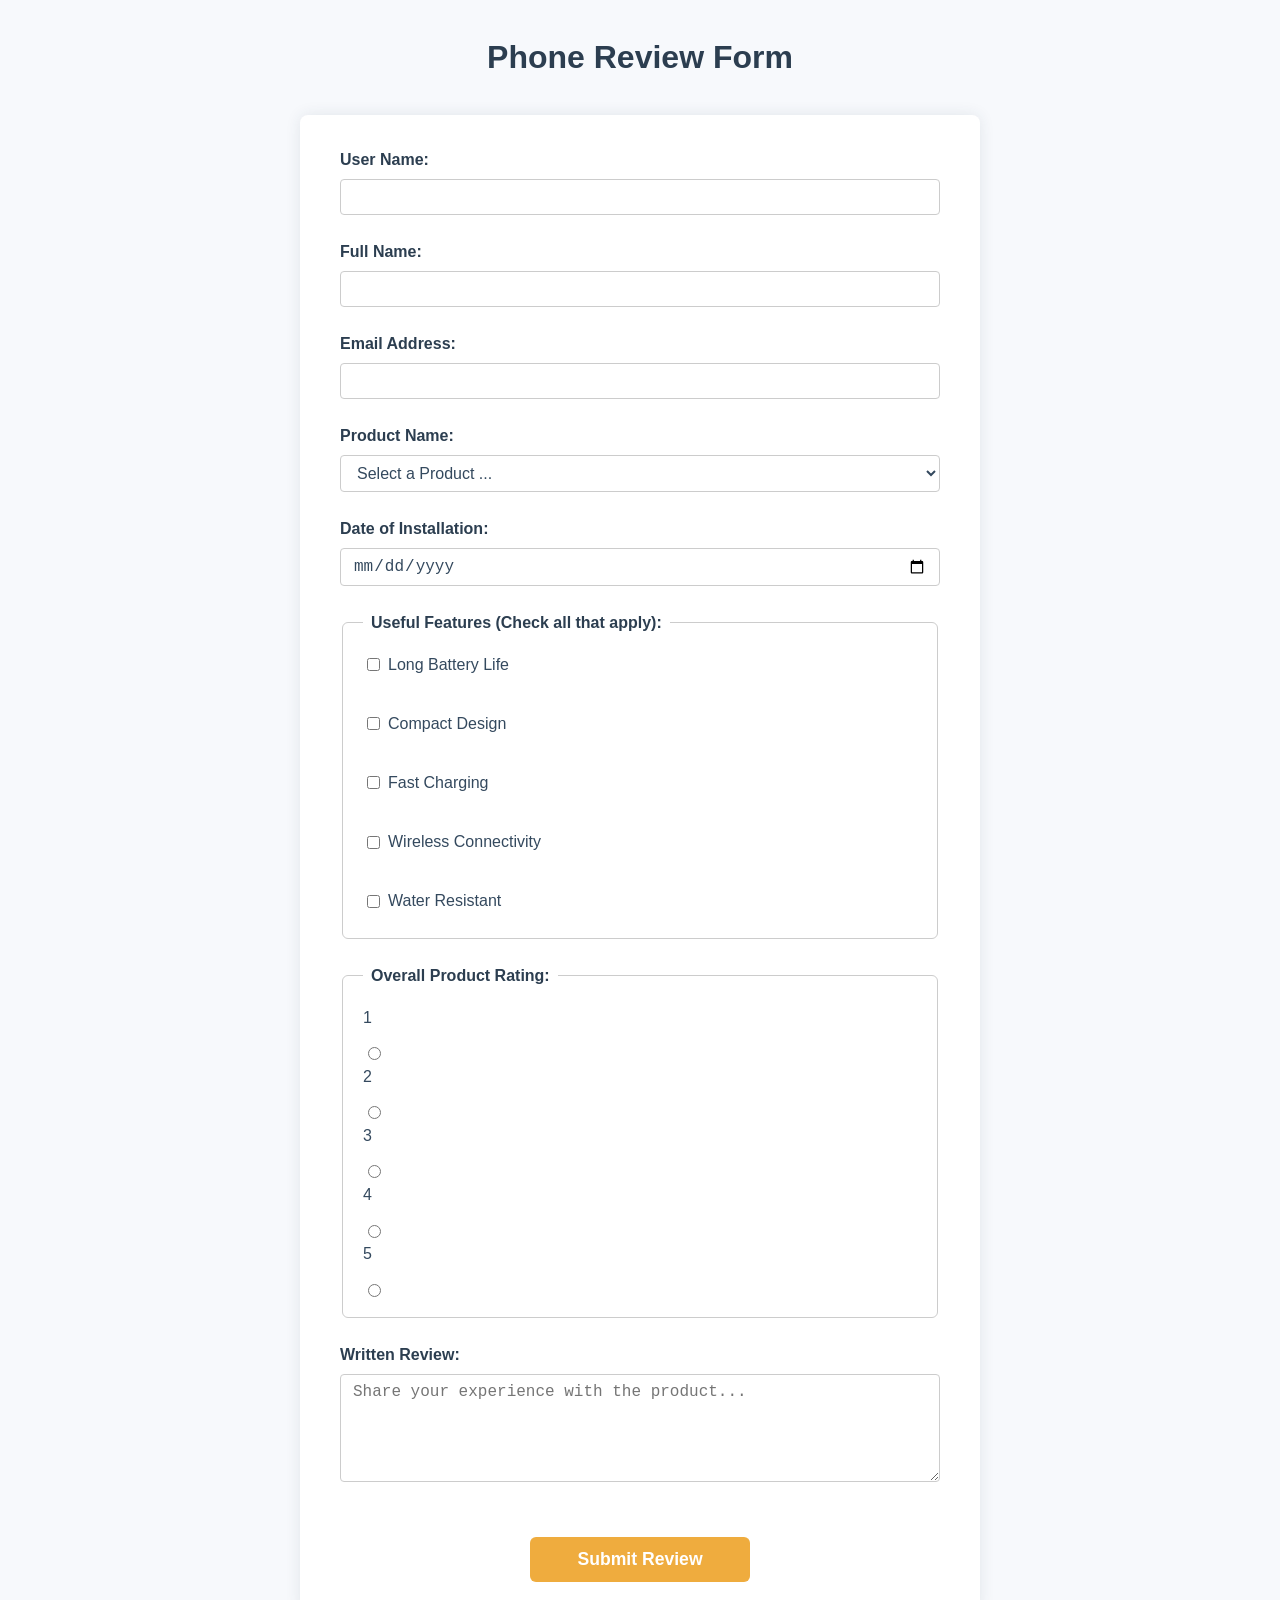
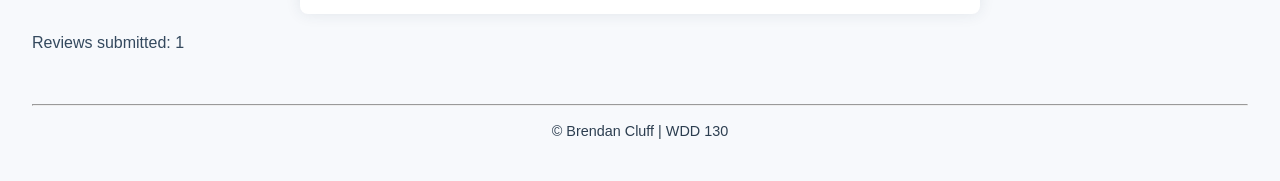
<file: form.html>
<!DOCTYPE html>
<html lang="en">

<head>
    <meta charset="UTF-8" />
    <meta name="viewport" content="width=device-width, initial-scale=1" />
    <title>Product Review</title>
    <link rel="stylesheet" href="styles/form.css" />
</head>

<body>
    <header>
        <h1>Phone Review Form</h1>
    </header>

    <main>
        <form method="get" action="review.html">
            <label for="userName">User Name:</label>
            <input type="text" id="userName" name="userName" />

            <label for="name">Full Name:</label>
            <input type="text" id="name" name="name" required />

            <label for="email">Email Address:</label>
            <input type="email" id="email" name="email" required />

            <label for="product">Product Name:</label>
            <select id="product" name="product" required>
                <option value="" disabled selected>Select a Product ...</option>
            </select>

            <label for="installationDate">Date of Installation:</label>
            <input type="date" id="installationDate" name="installationDate" required />

            <fieldset>
                <legend>Useful Features (Check all that apply):</legend>

                <label for="feature1">
                    <input type="checkbox" id="feature1" name="features" value="Long Battery Life" />
                    Long Battery Life
                </label><br />

                <label for="feature2">
                    <input type="checkbox" id="feature2" name="features" value="Compact Design" />
                    Compact Design
                </label><br />

                <label for="feature3">
                    <input type="checkbox" id="feature3" name="features" value="Fast Charging" />
                    Fast Charging
                </label><br />

                <label for="feature4">
                    <input type="checkbox" id="feature4" name="features" value="Wireless Connectivity" />
                    Wireless Connectivity
                </label><br />

                <label for="feature5">
                    <input type="checkbox" id="feature5" name="features" value="Water Resistant" />
                    Water Resistant
                </label>
            </fieldset>

            <fieldset>
                <legend>Overall Product Rating:</legend>

                <label for="star1">1</label>
                <input type="radio" id="star1" name="rating" value="1" required />

                <label for="star2">2</label>
                <input type="radio" id="star2" name="rating" value="2" required />

                <label for="star3">3</label>
                <input type="radio" id="star3" name="rating" value="3" required />

                <label for="star4">4</label>
                <input type="radio" id="star4" name="rating" value="4" required />

                <label for="star5">5</label>
                <input type="radio" id="star5" name="rating" value="5" required />
            </fieldset>

            <label for="writtenReview">Written Review:</label>
            <textarea id="writtenReview" name="writtenReview" rows="5" cols="40"
                placeholder="Share your experience with the product..."></textarea>

            <input type="submit" value="Submit Review" />
        </form>

        <p id="reviewCount"></p>

    </main>

    <footer>
        <hr />
        <p>&copy; Brendan Cluff | WDD 130</p>
    </footer>

    <script src="scripts/form.js"></script>
</body>

</html>
</file>
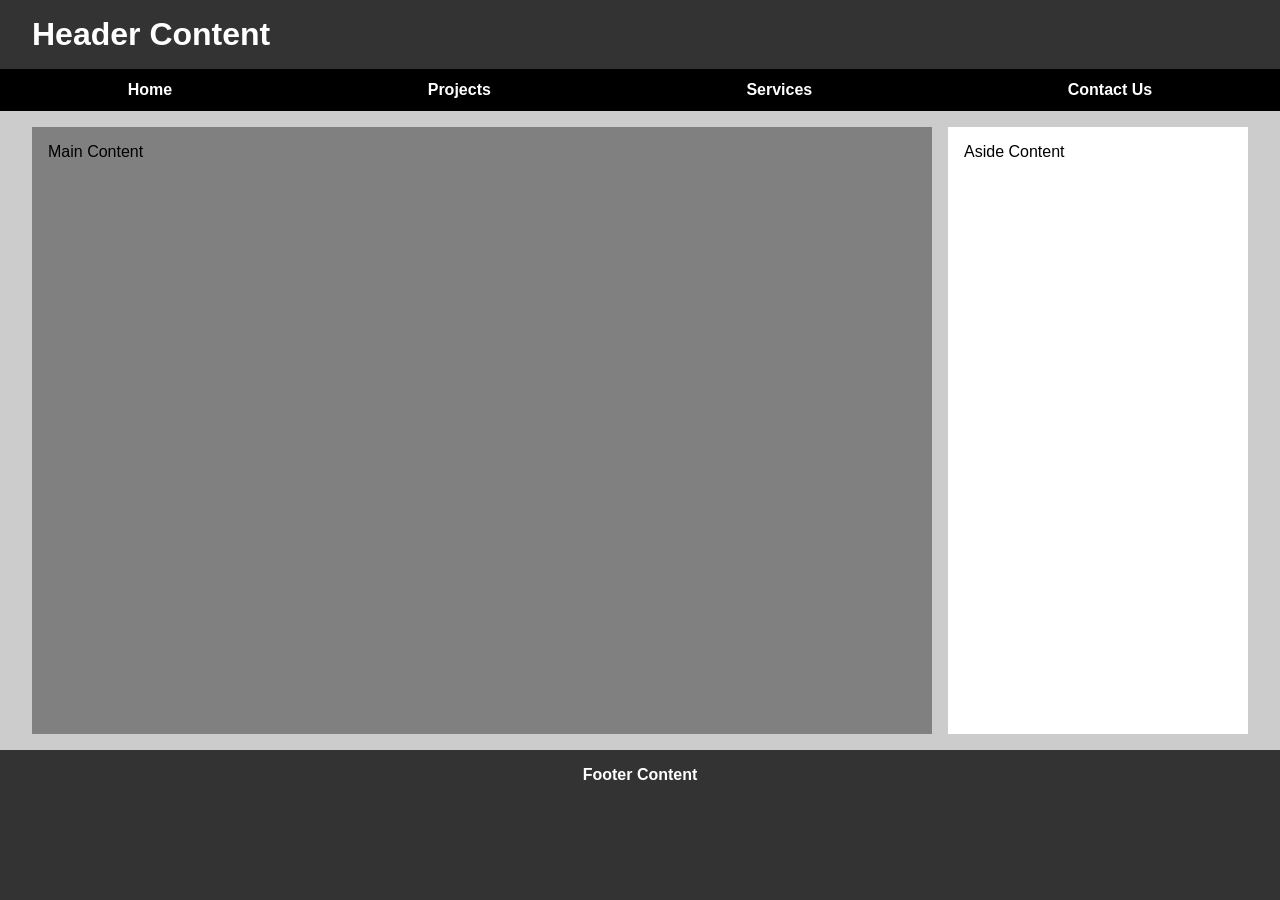
<file: week01/basic-layout.html>
<!DOCTYPE html>
<html lang="en">
<head>
    <meta charset="UTF-8" />
    <meta name="viewport" content="width=device-width, initial-scale=1" />
    <title>Layout Example</title>
    <link rel="stylesheet" href="styles/layout.css" />
</head>
<body>

<header>
    <h1>Header Content</h1>
</header>

<nav>
    <ul>
        <li><a href="#">Home</a></li>
        <li><a href="#">Projects</a></li>
        <li><a href="#">Services</a></li>
        <li><a href="#">Contact Us</a></li>
    </ul>
</nav>

<div class="content-wrapper">
    <main>
        <p>Main Content</p>
    </main>
    <aside>
        <p>Aside Content</p>
    </aside>
</div>

<footer>
    <p>Footer Content</p>
</footer>

</body>
</html>
</file>
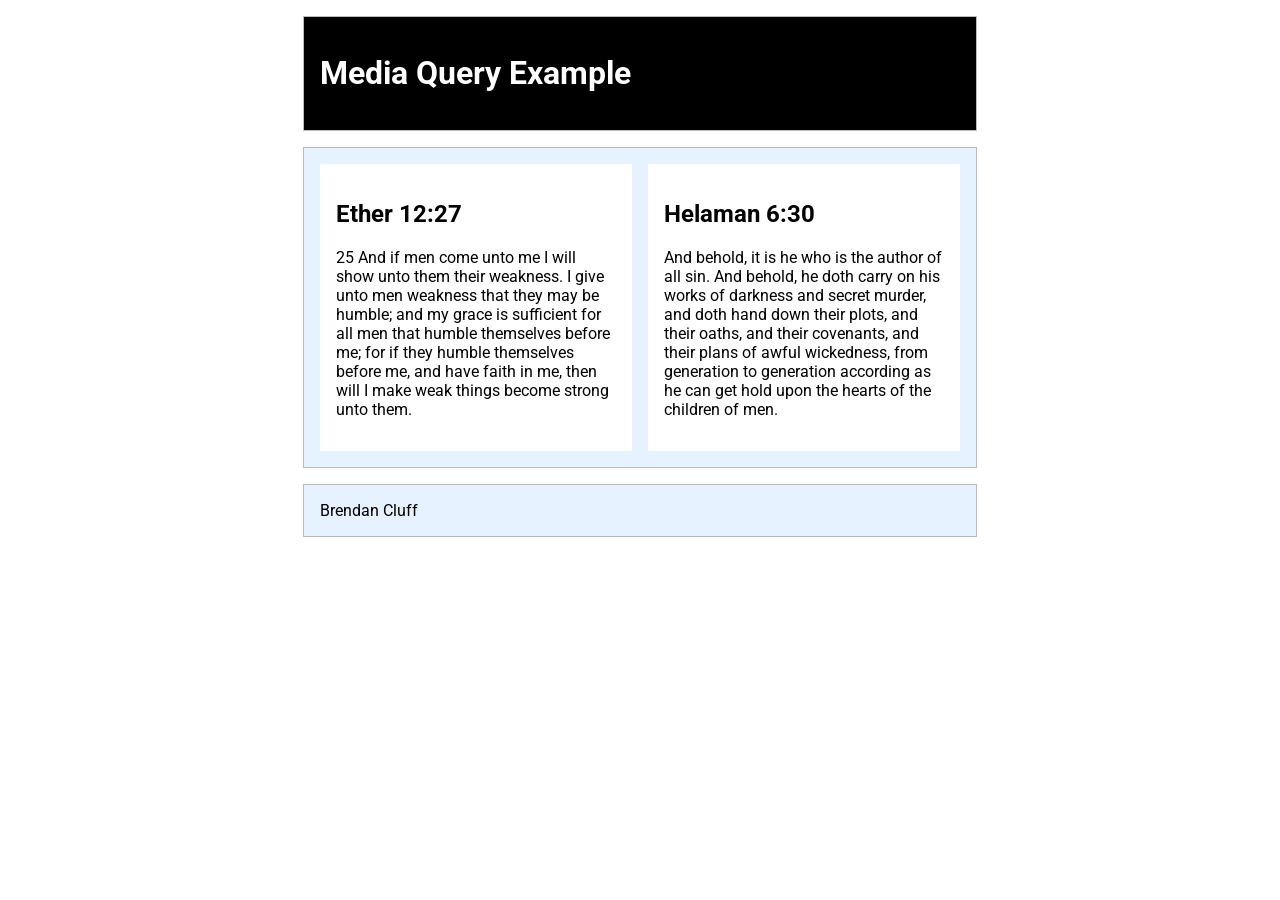
<file: index.html/week02/media-query.html>
<!DOCTYPE html>
<html lang="en">

<head>
    <meta charset="utf-8">
    <meta name="viewport" content="width=device-width, initial-scale=1.0">
    <title>WDD 131  Media Query Example</title>
    <meta name="description" content="Media query learning activity example page.">
    <meta name="author" content="[Put your full name here]">
    <link rel="preconnect" href="https://fonts.googleapis.com">
    <link rel="preconnect" href="https://fonts.gstatic.com" crossorigin>
    <link href="https://fonts.googleapis.com/css2?family=Roboto&display=swap" rel="stylesheet">
    <link rel="stylesheet" href="styles/media-query.css">
    <link rel="stylesheet" href="styles/media-query-large.css">
</head>

<body>

    <header>
        <h1>Media Query Example</h1>
    </header>
    <main>
        <section>
            <h2>Ether 12:27</h2>
            <p>25 And if men come unto me I will show unto them their weakness.
                I give unto men weakness that they may be humble;
                and my grace is sufficient for all men that humble themselves before me;
                for if they humble themselves before me, and have faith in me,
                then will I make weak things become strong unto them.</p>
        </section>
        <section>
            <h2>Helaman 6:30</h2>
            <p>And behold, it is he who is the author of all sin.
                And behold, he doth carry on his works of darkness and secret murder,
                and doth hand down their plots, and their oaths,
                and their covenants, and their plans of awful wickedness,
                from generation to generation according as he can get hold upon the hearts of the children of men.</p>
        </section>
    </main>
    <footer>
        Brendan Cluff
    </footer>
</body>
</file>
<file: styles/form.css>
:root {
  --primary-color: #2c3e50;     
  --accent-color: #efac3e;       
  --background-color: #f7f9fc;   
  --input-background: #ffffff;  
  --input-border: #ccc;          
  --error-color: #e74c3c;        
  --text-color: #34495e;         
}

body {
  font-family: 'Segoe UI', Tahoma, Geneva, Verdana, sans-serif;
  background-color: var(--background-color);
  color: var(--text-color);
  margin: 2rem;
  line-height: 1.6;
}

header h1 {
  color: var(--primary-color);
  text-align: center;
  margin-bottom: 2rem;
}

form {
  background-color: var(--input-background);
  max-width: 600px;
  margin: 0 auto;
  padding: 2rem 2.5rem;
  border-radius: 8px;
  box-shadow: 0 0 15px rgba(44, 62, 80, 0.1);
}

label {
  display: block;
  font-weight: 600;
  margin-bottom: 0.4rem;
  color: var(--primary-color);
}

input[type="text"],
input[type="email"],
input[type="date"],
select,
textarea {
  width: 100%;
  padding: 0.5rem 0.75rem;
  border: 1px solid var(--input-border);
  border-radius: 4px;
  font-size: 1rem;
  color: var(--text-color);
  background-color: var(--input-background);
  margin-bottom: 1.5rem;
  box-sizing: border-box;
  transition: border-color 0.3s ease;
}

input[type="text"]:focus,
input[type="email"]:focus,
input[type="date"]:focus,
select:focus,
textarea:focus {
  border-color: var(--accent-color);
  outline: none;
}

fieldset {
  border: 1px solid var(--input-border);
  border-radius: 6px;
  padding: 1rem 1.25rem;
  margin-bottom: 1.5rem;
}

legend {
  font-weight: 700;
  color: var(--primary-color);
  padding: 0 0.5rem;
}

input[type="checkbox"],
input[type="radio"] {
  margin-right: 0.5rem;
  vertical-align: middle;
  cursor: pointer;
}

fieldset label {
  display: flex;
  align-items: center;
  margin-bottom: 0.5rem;
  cursor: pointer;
  font-weight: 500;
  color: var(--text-color);
}

input[type="submit"] {
  background-color: var(--accent-color);
  color: #fff;
  border: none;
  padding: 0.75rem 2rem;
  font-size: 1.1rem;
  font-weight: 700;
  border-radius: 6px;
  cursor: pointer;
  transition: background-color 0.3s ease;
  display: block;
  margin: 1.5rem auto 0;
  width: 100%;
  max-width: 220px;
}

input[type="submit"]:hover,
input[type="submit"]:focus {
  background-color: #d89a27;
  outline: none;
}

footer {
  text-align: center;
  margin-top: 3rem;
  color: var(--primary-color);
  font-size: 0.9rem;
}

@media (max-width: 480px) {
  form {
    padding: 1.5rem 1.5rem;
  }
}
</file>
<file: week01/styles/layout.css>
* {
    margin: 0;
    padding: 0;
    box-sizing: border-box;
}

body {
    display: grid;
    grid-template-rows: auto auto 1fr auto;
    grid-template-columns: 1fr;
    min-height: 100vh;
    font-family: Arial, sans-serif;
}

header {
    background-color: #333;
    color: white;
    padding: 1rem 2rem;
}


nav {
    background-color: black;
}

nav ul {
    display: flex;
    list-style: none;
    justify-content: space-around;
    padding: 0.75rem 0;
}

nav a {
    color: white;
    text-decoration: none;
    font-weight: 600;
}

nav a:hover {
    text-decoration: underline;
}

.content-wrapper {
    display: grid;
    grid-template-columns: 3fr 1fr;
    gap: 1rem;
    background-color: #ccc;
    padding: 1rem 2rem;
}

main {
    background-color: gray;
    padding: 1rem;
}

aside {
    background-color: white;
    padding: 1rem;
}
 footer {
    background-color: #333;
    color: white;
    height: 150px;
    display: flex;
    align-items: flex-start; 
    justify-content: center;
    text-align: center;
    font-weight: bold;
    padding-top: 1rem; 
}
</file>
<file: index.html/week02/styles/media-query.css>
body {
  font-family: 'Roboto', sans-serif;
}

header, main, footer {
  max-width: 640px;
  margin: 1rem auto;
  border: 1px solid #bbb;
  padding: 1rem;
  background-color: #e6f2ff;
}

main {
  display: grid;
  grid-template-columns: 1fr;
  grid-gap: 1rem;
}

section {
  padding: 1rem;
  background-color: #fff;
}
</file>
<file: index.html/week02/styles/media-query-large.css>
@media (min-width: 500px) {
  header {
    background-color: black;
    color: white;
  }

  main {
    grid-template-columns: 1fr 1fr; /* two equal columns */
  }
}
</file>
